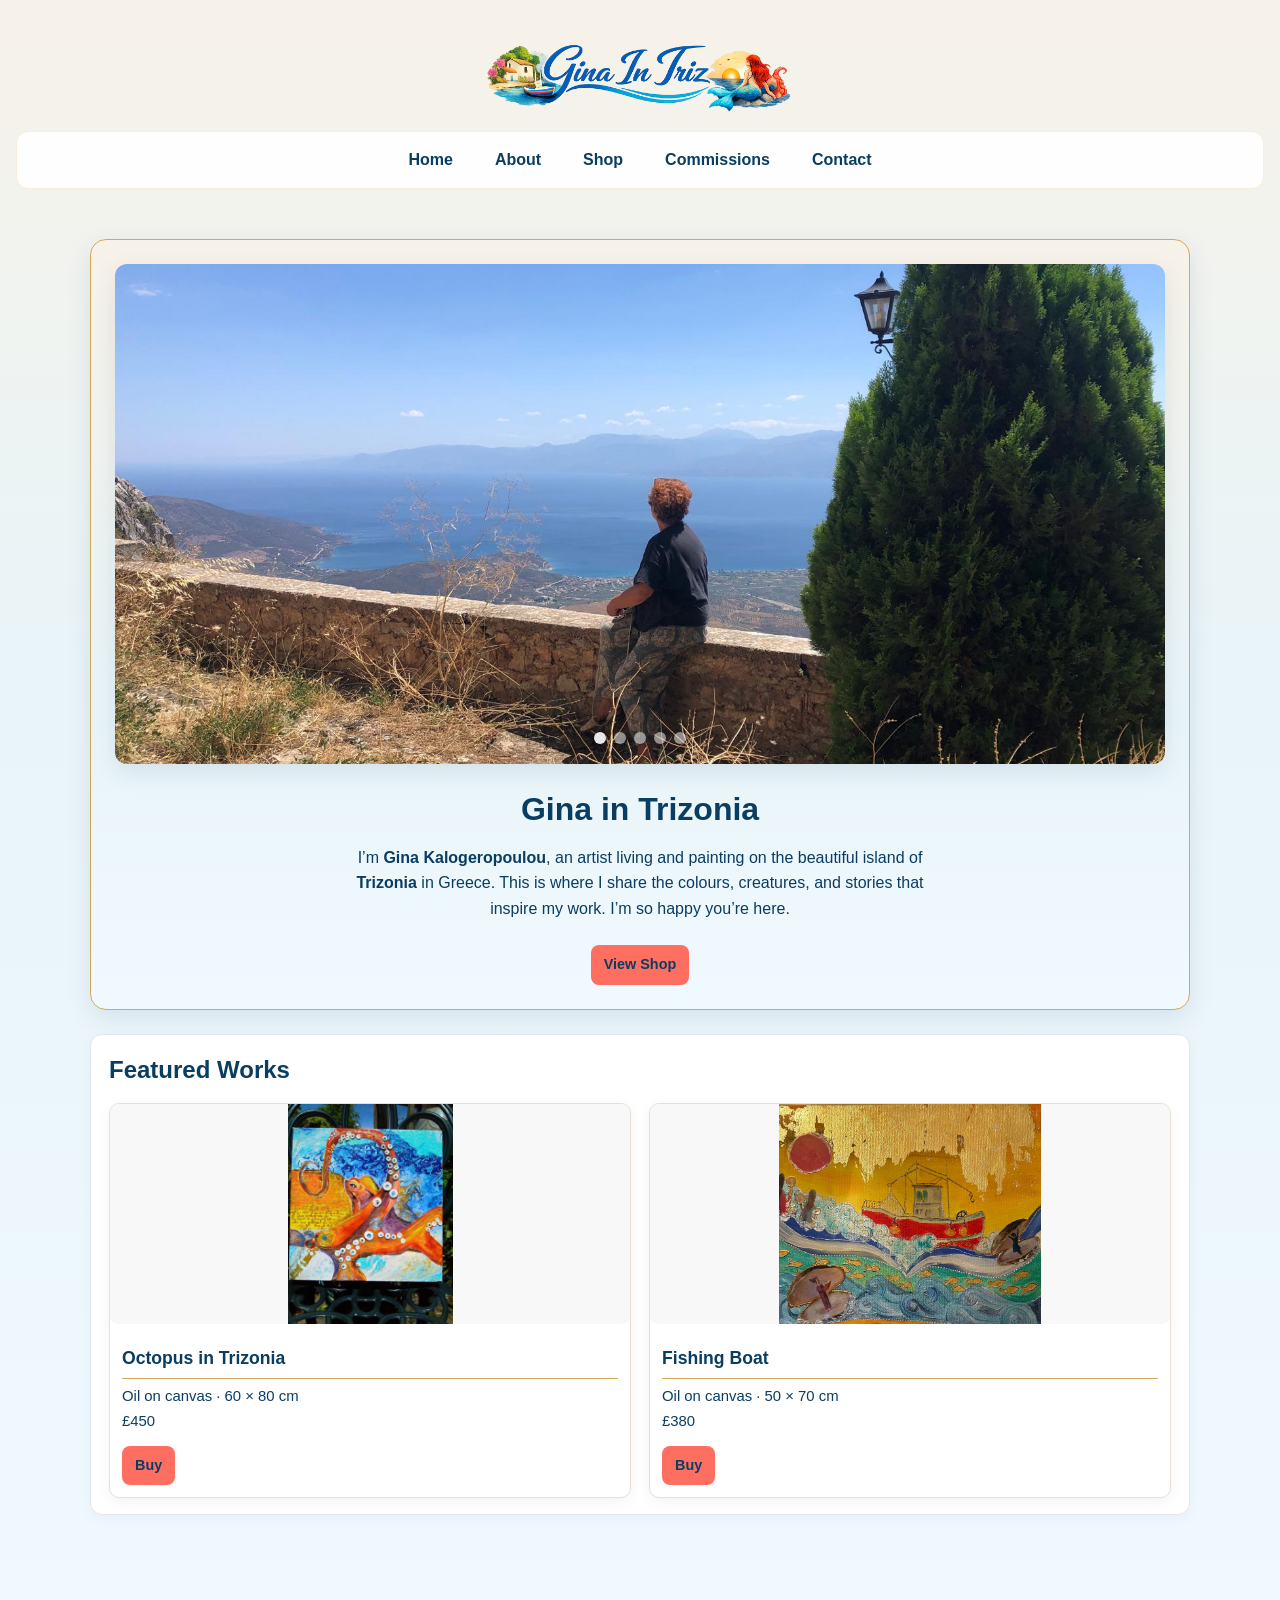
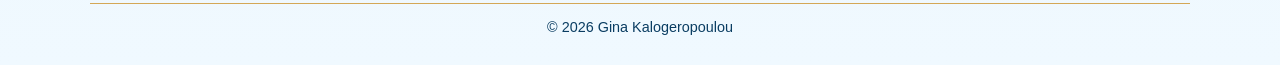
<file: index.html>
<!DOCTYPE html>
<html lang="en">
<head>
  <meta charset="UTF-8">
  <meta name="viewport" content="width=device-width, initial-scale=1.0">
  <title>Gina Kalogeropoulou | Trizonia Paintings</title>
  <link rel="stylesheet" href="css/styles.css">
</head>
<body>
<header>
  <div class="header-inner log2-only">
    <img class="log2" src="images/logo/logo2.png" alt="Gina in Triz logo">
    <nav>
      <a href="index.html">Home</a>
      <a href="about.html">About</a>
      <a href="shop.html">Shop</a>
      <a href="commissions.html">Commissions</a>
      <a href="contact.html">Contact</a>
    </nav>
  </div>
</header>
<main>
  <section class="hero">
    <div class="carousel-container">
      <div class="carousel-slide active">
        <img src="images/trizonia/gina-triz.jpg" alt="Gina in Trizonia">
      </div>
      <div class="carousel-slide">
        <img src="images/trizonia/gini-art-2.jpg" alt="Gina's art in Trizonia">
      </div>
      <div class="carousel-slide">
        <img src="images/trizonia/gini-art.jpg" alt="Gina's art">
      </div>
      <div class="carousel-slide">
        <img src="images/trizonia/triz-2.jpg" alt="Trizonia landscape">
      </div>
      <div class="carousel-slide">
        <img src="images/trizonia/triz.jpg" alt="Trizonia island">
      </div>
      <div class="carousel-dots">
        <div class="carousel-dot active" data-slide="0"></div>
        <div class="carousel-dot" data-slide="1"></div>
        <div class="carousel-dot" data-slide="2"></div>
        <div class="carousel-dot" data-slide="3"></div>
        <div class="carousel-dot" data-slide="4"></div>
      </div>
    </div>
    <div class="hero-content">
      <h2>Gina in Trizonia</h2>
      <p>I’m <b>Gina Kalogeropoulou</b>, an artist living and painting on the beautiful island of <b>Trizonia</b> in Greece. This is where I share the colours, creatures, and stories that inspire my work. I’m so happy you’re here.
</p>
      <a class="btn" href="shop.html">View Shop</a>
    </div>
  </section>
  <section class="section">
    <h2>Featured Works</h2>
    <div class="grid">
      <article class="card">
        <img src="images/octopuses/orange-1.jpg" alt="Octopus in Trizonia">
        <div class="card-body">
          <h3>Octopus in Trizonia</h3>
          <p>Oil on canvas · 60 × 80 cm</p>
          <p>£450</p>
          <a class="btn" href="#">Buy</a>
        </div>
      </article>
      <article class="card">
        <img src="images/boats/fishingboat.jpg" alt="Fishing Boat">
        <div class="card-body">
          <h3>Fishing Boat</h3>
          <p>Oil on canvas · 50 × 70 cm</p>
          <p>£380</p>
          <a class="btn" href="#">Buy</a>
        </div>
      </article>
    </div>
  </section>
</main>
<footer>&copy; 2026 Gina Kalogeropoulou</footer>
<script>
  document.addEventListener('DOMContentLoaded', function() {
    const slides = document.querySelectorAll('.carousel-slide');
    const dots = document.querySelectorAll('.carousel-dot');
    let currentSlide = 0;
    let slideInterval;

    function showSlide(index) {
      // Hide all slides
      slides.forEach(slide => slide.classList.remove('active'));
      dots.forEach(dot => dot.classList.remove('active'));

      // Show current slide
      slides[index].classList.add('active');
      dots[index].classList.add('active');
      currentSlide = index;
    }

    function nextSlide() {
      currentSlide = (currentSlide + 1) % slides.length;
      showSlide(currentSlide);
    }

    function startAutoSlide() {
      slideInterval = setInterval(nextSlide, 4000); // Change slide every 4 seconds
    }

    function stopAutoSlide() {
      clearInterval(slideInterval);
    }

    // Add click event listeners to dots
    dots.forEach((dot, index) => {
      dot.addEventListener('click', () => {
        stopAutoSlide();
        showSlide(index);
        startAutoSlide(); // Restart auto-sliding after manual interaction
      });
    });

    // Start the carousel
    startAutoSlide();

    // Pause on hover
    const carousel = document.querySelector('.carousel-container');
    carousel.addEventListener('mouseenter', stopAutoSlide);
    carousel.addEventListener('mouseleave', startAutoSlide);
  });
</script>
</body>
</html>
</file>
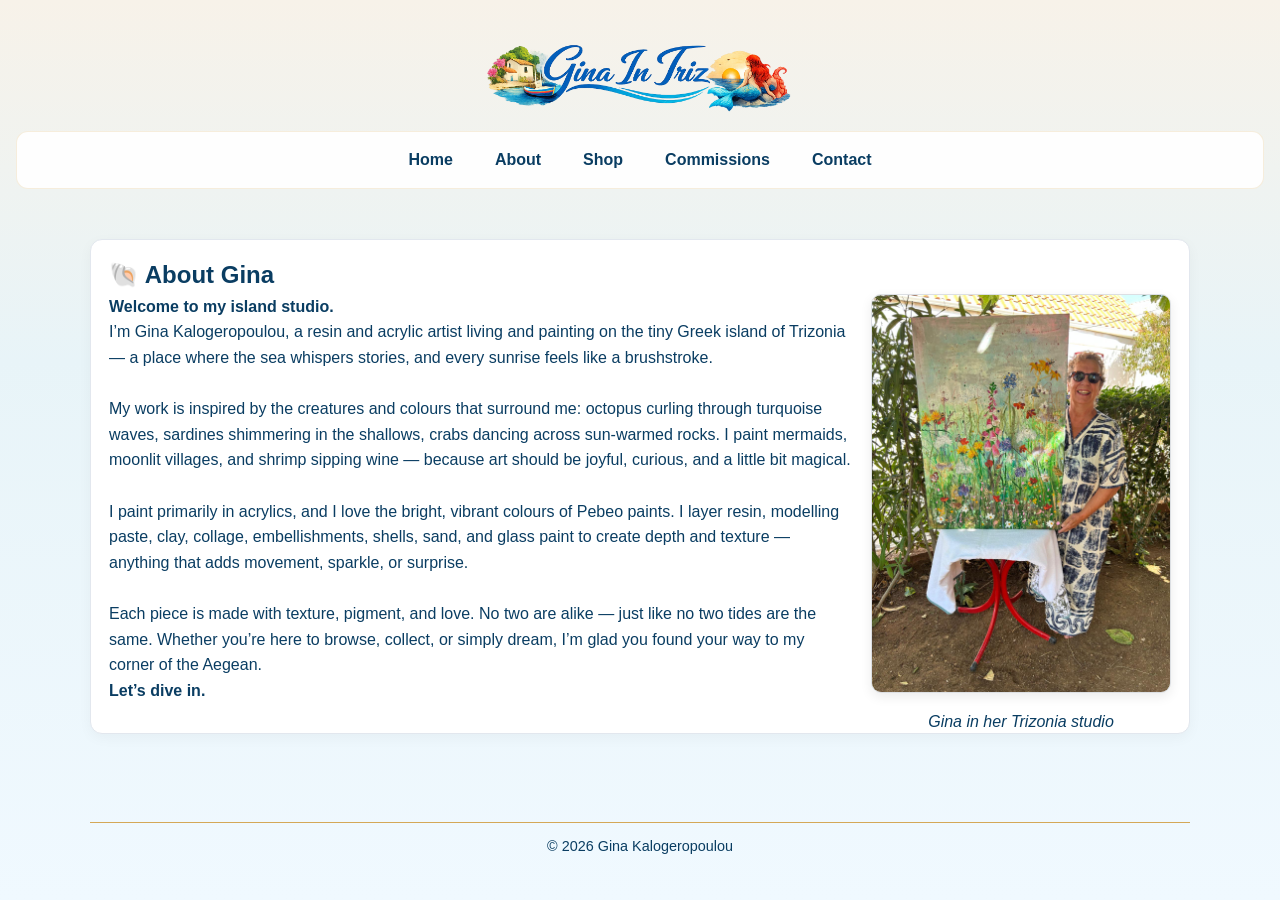
<file: about.html>
<!DOCTYPE html>
<html lang="en">
<head>
  <meta charset="UTF-8">
  <meta name="viewport" content="width=device-width, initial-scale=1.0">
  <title>About | Gina Kalogeropoulou</title>
  <link rel="stylesheet" href="css/styles.css">
</head>
<body>
<header>
  <div class="header-inner log2-only">
    <img class="log2" src="images/logo/logo2.png" alt="Gina in Triz logo">
    <nav><a href="index.html">Home</a><a href="about.html">About</a><a href="shop.html">Shop</a><a href="commissions.html">Commissions</a><a href="contact.html">Contact</a></nav>
  </div>
</header>
<main>
<section class="section">
  <h2>🐚 About Gina</h2>
  <div style="position: relative;">
    <div style="float: right; width: 300px; margin-left: 20px; margin-bottom: 10px; text-align: center;">
      <img src="images/flowers/meadow-gini.jpg" alt="Gina Kalogeropoulou portrait" style="width: 100%; border-radius: 10px; border: 1px solid #dcdfe3; box-shadow: 0 4px 12px rgba(0,0,0,0.08);"/>
      <p class="accent-text" style="margin-top: 8px;">Gina in her Trizonia studio</p>
    </div>
    <p><b>Welcome to my island studio.<br></b>
I’m Gina Kalogeropoulou, a resin and acrylic artist living and painting on the tiny Greek island of Trizonia — a place where the sea whispers stories, and every sunrise feels like a brushstroke.<br><br>
My work is inspired by the creatures and colours that surround me: octopus curling through turquoise waves, sardines shimmering in the shallows, crabs dancing across sun-warmed rocks. I paint mermaids, moonlit villages, and shrimp sipping wine — because art should be joyful, curious, and a little bit magical.<br><br>
I paint primarily in acrylics, and I love the bright, vibrant colours of Pebeo paints. I layer resin, modelling paste, clay, collage, embellishments, shells, sand, and glass paint to create depth and texture — anything that adds movement, sparkle, or surprise.<br><br>
Each piece is made with texture, pigment, and love. No two are alike — just like no two tides are the same.
Whether you’re here to browse, collect, or simply dream, I’m glad you found your way to my corner of the Aegean.<br>
<b>Let’s dive in.</b></p>
  </div>
</section>

</main>
<footer>&copy; 2026 Gina Kalogeropoulou</footer>
</body>
</html>
</file>
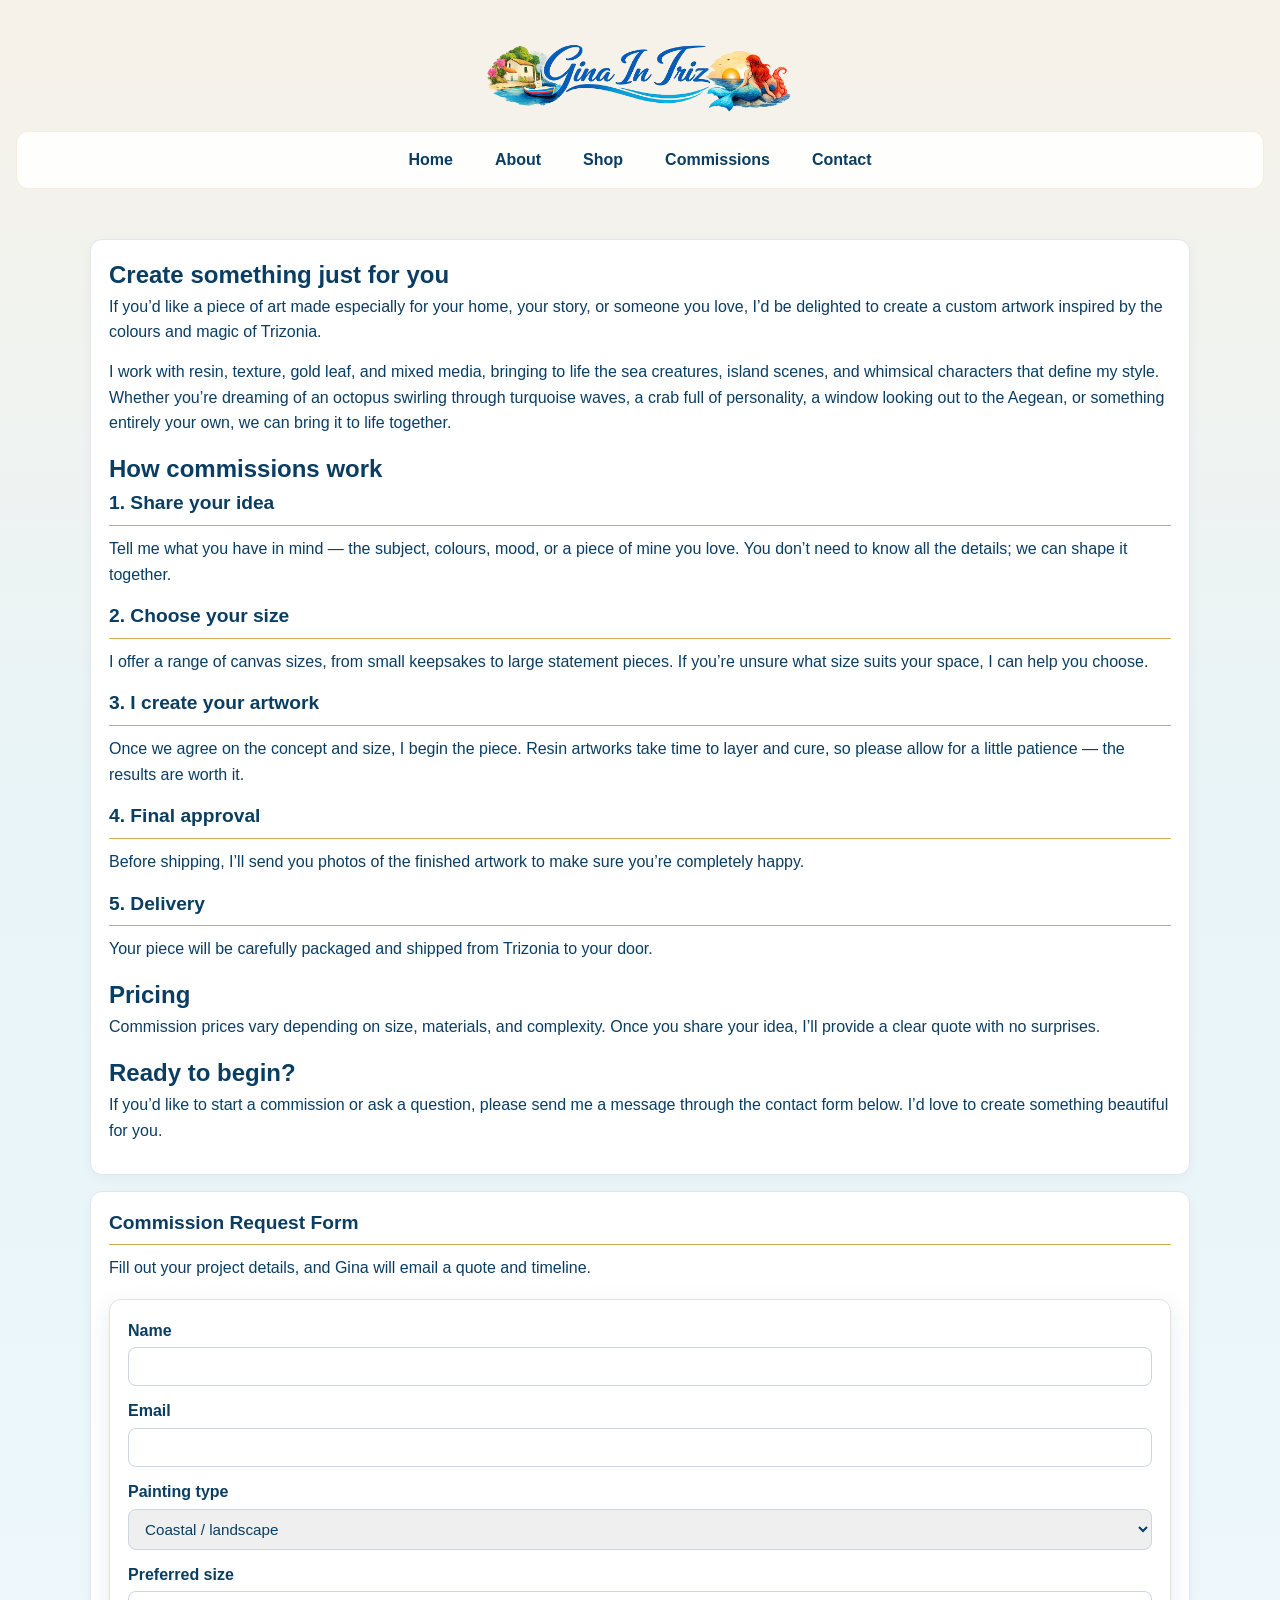
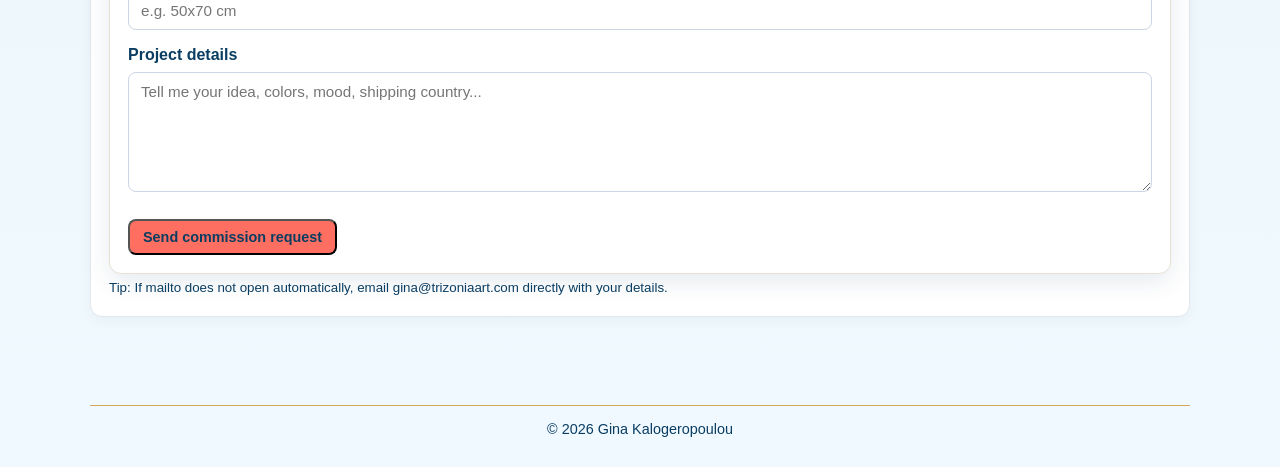
<file: commissions.html>
<!DOCTYPE html>
<html lang="en">
<head>
  <meta charset="UTF-8">
  <meta name="viewport" content="width=device-width, initial-scale=1.0">
  <title>Commissions | Gina Kalogeropoulou</title>
  <link rel="stylesheet" href="css/styles.css">
</head>
<body>
<header>
  <div class="header-inner log2-only">
    <img class="log2" src="images/logo/logo2.png" alt="Gina in Triz logo">
    <nav><a href="index.html">Home</a><a href="about.html">About</a><a href="shop.html">Shop</a><a href="commissions.html">Commissions</a><a href="contact.html">Contact</a></nav>
  </div>
</header>
<main>
  <section class="section" id="commissions">

    <h2>Create something just for you</h2>
    <p>
        If you’d like a piece of art made especially for your home, your story, or someone you love,
        I’d be delighted to create a custom artwork inspired by the colours and magic of Trizonia.
    </p>
    <p>
        I work with resin, texture, gold leaf, and mixed media, bringing to life the sea creatures,
        island scenes, and whimsical characters that define my style. Whether you’re dreaming of an
        octopus swirling through turquoise waves, a crab full of personality, a window looking out
        to the Aegean, or something entirely your own, we can bring it to life together.
    </p>

    <h2>How commissions work</h2>

    <h3>1. Share your idea</h3>
    <p>
        Tell me what you have in mind — the subject, colours, mood, or a piece of mine you love.
        You don’t need to know all the details; we can shape it together.
    </p>

    <h3>2. Choose your size</h3>
    <p>
        I offer a range of canvas sizes, from small keepsakes to large statement pieces.
        If you’re unsure what size suits your space, I can help you choose.
    </p>

    <h3>3. I create your artwork</h3>
    <p>
        Once we agree on the concept and size, I begin the piece. Resin artworks take time to layer
        and cure, so please allow for a little patience — the results are worth it.
    </p>

    <h3>4. Final approval</h3>
    <p>
        Before shipping, I’ll send you photos of the finished artwork to make sure you’re completely happy.
    </p>

    <h3>5. Delivery</h3>
    <p>
        Your piece will be carefully packaged and shipped from Trizonia to your door.
    </p>

    <h2>Pricing</h2>
    <p>
        Commission prices vary depending on size, materials, and complexity. Once you share your idea,
        I’ll provide a clear quote with no surprises.
    </p>

    <h2>Ready to begin?</h2>
    <p>
        If you’d like to start a commission or ask a question, please send me a message through the
        contact form below. I’d love to create something beautiful for you.
    </p>
  </section>

  <section class="section">
    <h3>Commission Request Form</h3>
    <p>Fill out your project details, and Gina will email a quote and timeline.</p>
    <form action="mailto:j.dean191@gmail.com" method="post" enctype="text/plain" class="section-card">
      <div class="form-group">
        <label for="name">Name</label>
        <input id="name" name="name" type="text" required>
      </div>

      <div class="form-group">
        <label for="email">Email</label>
        <input id="email" name="email" type="email" required>
      </div>

      <div class="form-group">
        <label for="subject">Painting type</label>
        <select id="subject" name="subject">
          <option>Coastal / landscape</option>
          <option>Portrait / figure</option>
          <option>Still life</option>
          <option>Abstract / custom</option>
        </select>
      </div>

      <div class="form-group">
        <label for="size">Preferred size</label>
        <input id="size" name="size" type="text" placeholder="e.g. 50x70 cm">
      </div>

      <div class="form-group">
        <label for="details">Project details</label>
        <textarea id="details" name="details" rows="5" placeholder="Tell me your idea, colors, mood, shipping country..."></textarea>
      </div>

      <button type="submit" class="btn" style="margin-top:8px;">Send commission request</button>
    </form>
    <small class="form-help">Tip: If mailto does not open automatically, email gina@trizoniaart.com directly with your details.</small>
  </section>
</main>
<footer>&copy; 2026 Gina Kalogeropoulou</footer>
</body>
</html>
</file>
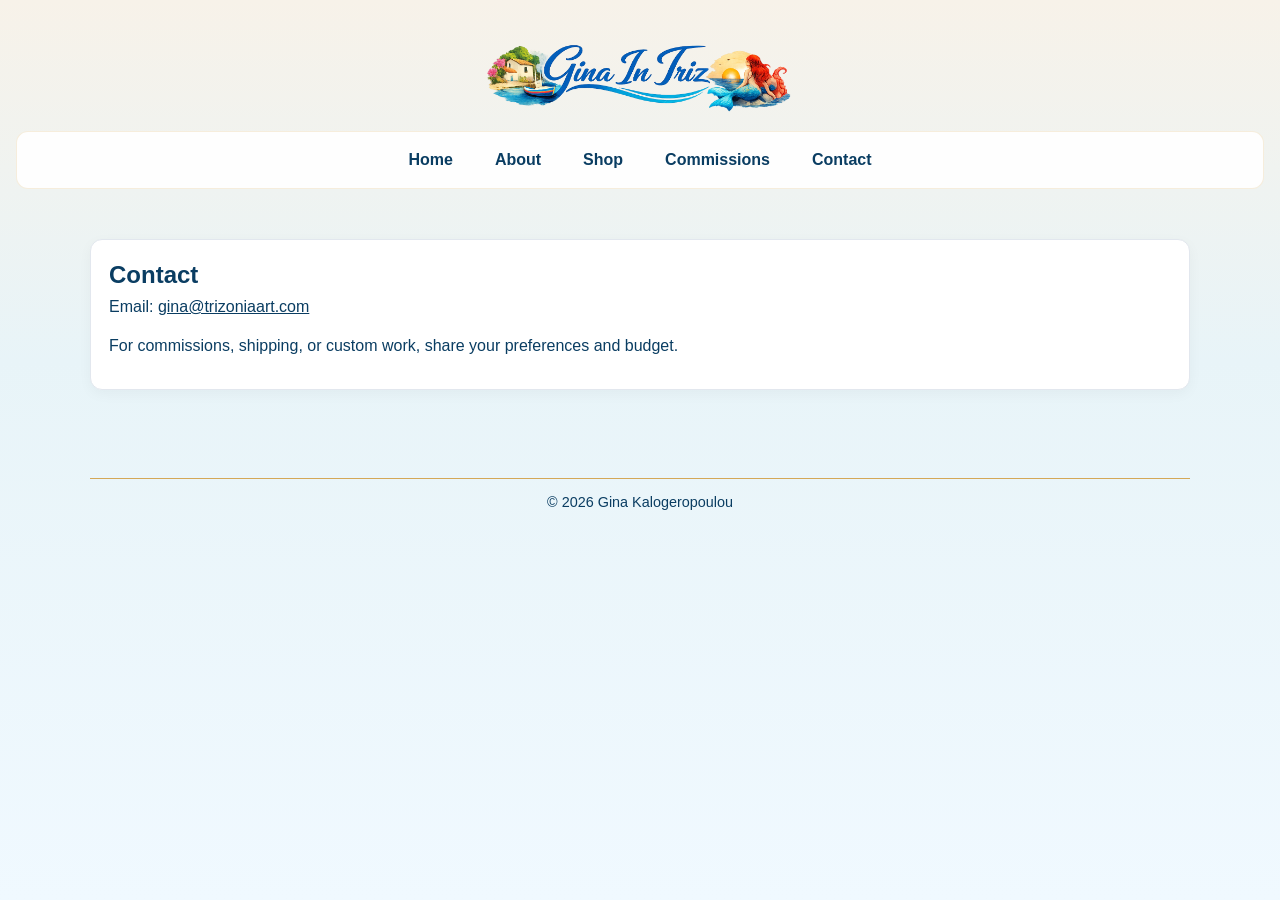
<file: contact.html>
<!DOCTYPE html>
<html lang="en">
<head>
  <meta charset="UTF-8">
  <meta name="viewport" content="width=device-width, initial-scale=1.0">
  <title>Contact | Gina Kalogeropoulou</title>
  <link rel="stylesheet" href="css/styles.css">
</head>
<body>
<header><div class="header-inner log2-only"><img class="log2" src="images/logo/logo2.png" alt="Gina in Triz logo"><nav><a href="index.html">Home</a><a href="about.html">About</a><a href="shop.html">Shop</a><a href="commissions.html">Commissions</a><a href="contact.html">Contact</a></nav></div></header>
<main><section class="section"><h2>Contact</h2><p>Email: <a href="mailto:gina@trizoniaart.com">gina@trizoniaart.com</a></p><p>For commissions, shipping, or custom work, share your preferences and budget.</p></section></main>
<footer>&copy; 2026 Gina Kalogeropoulou</footer>
</body>
</html>
</file>
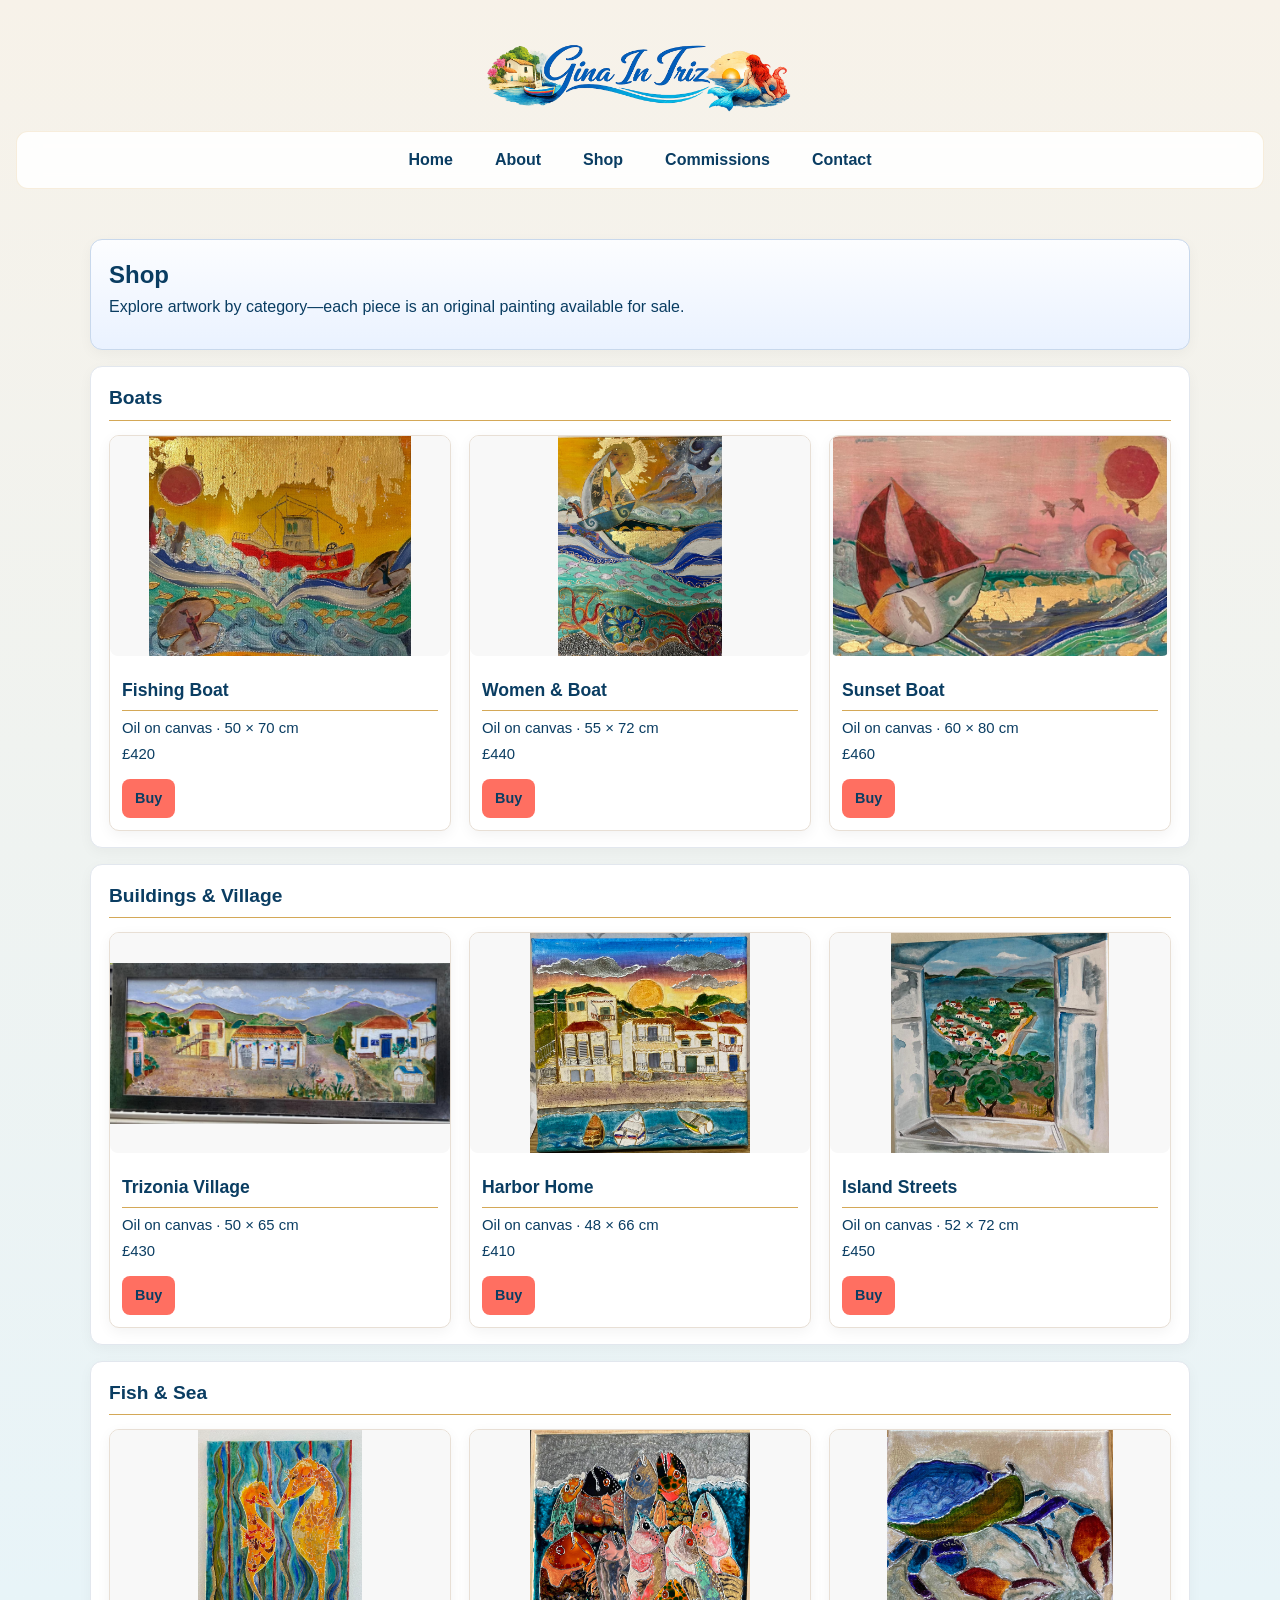
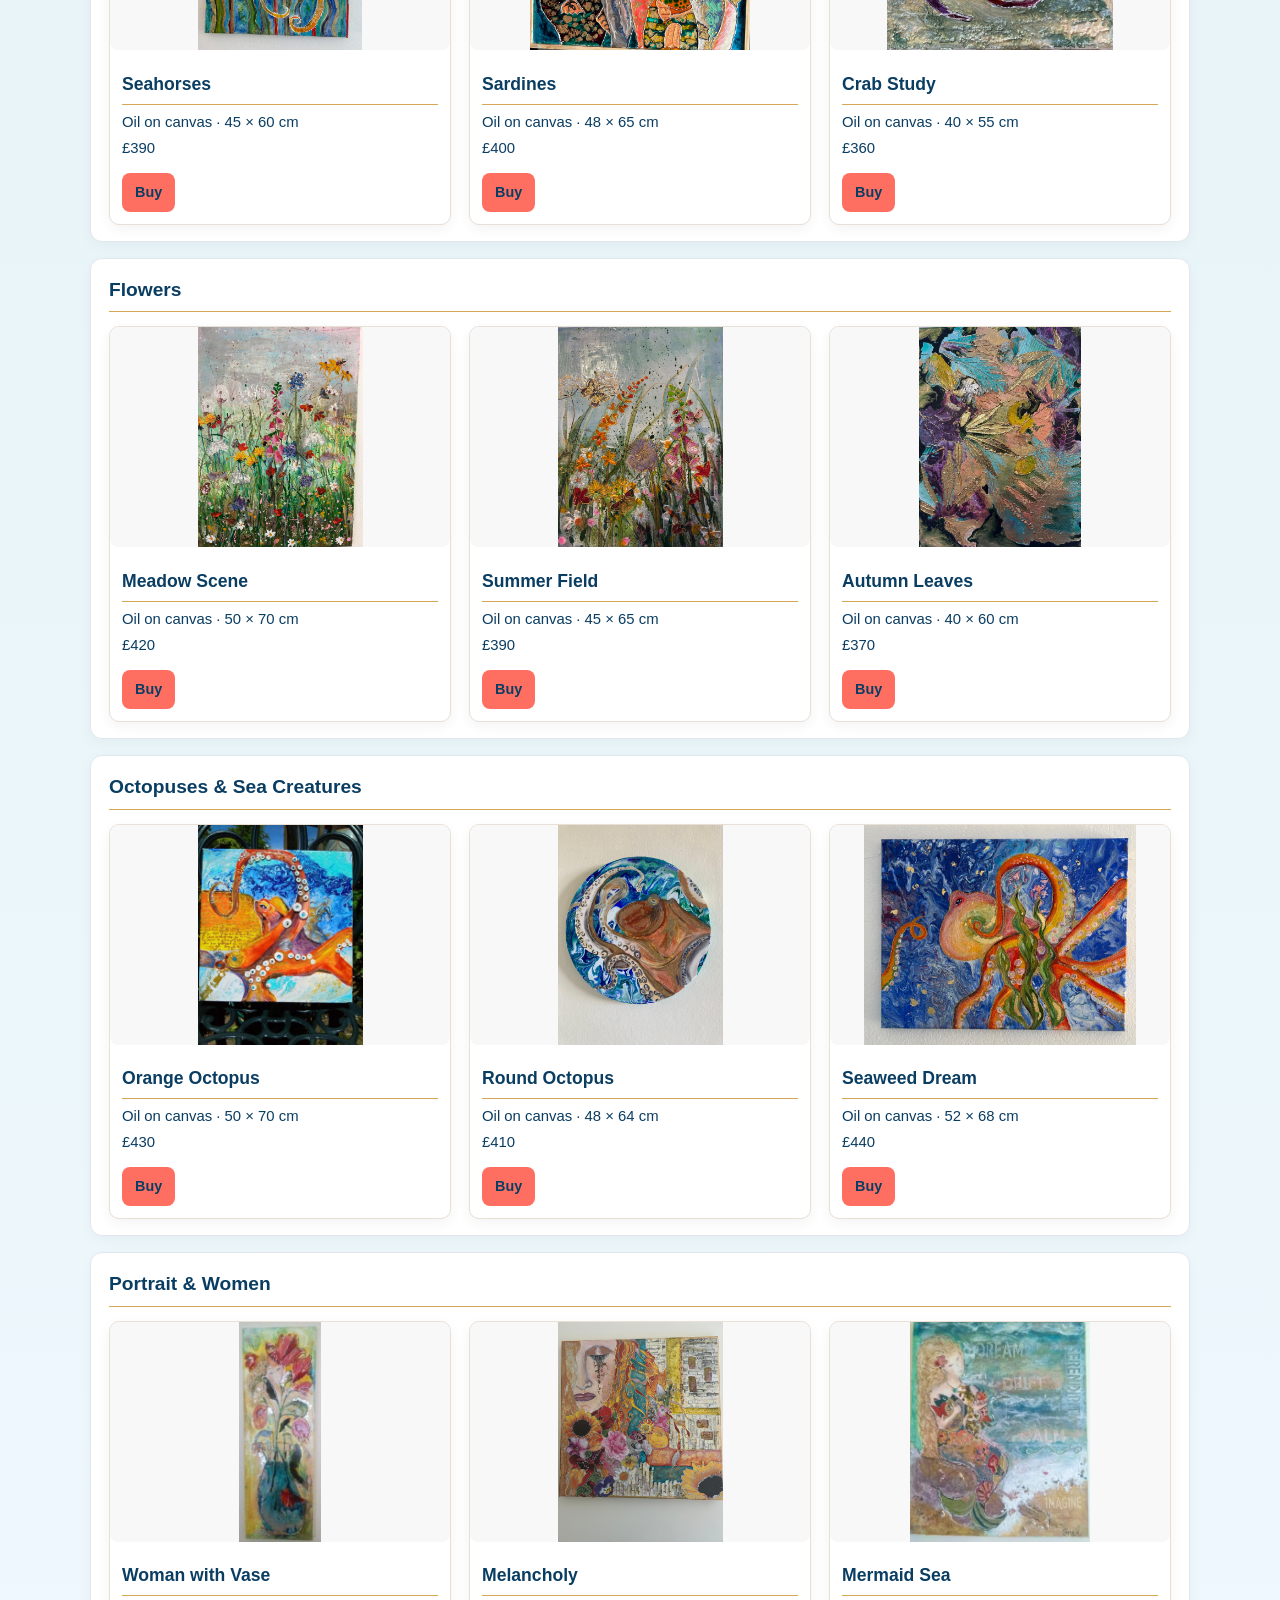
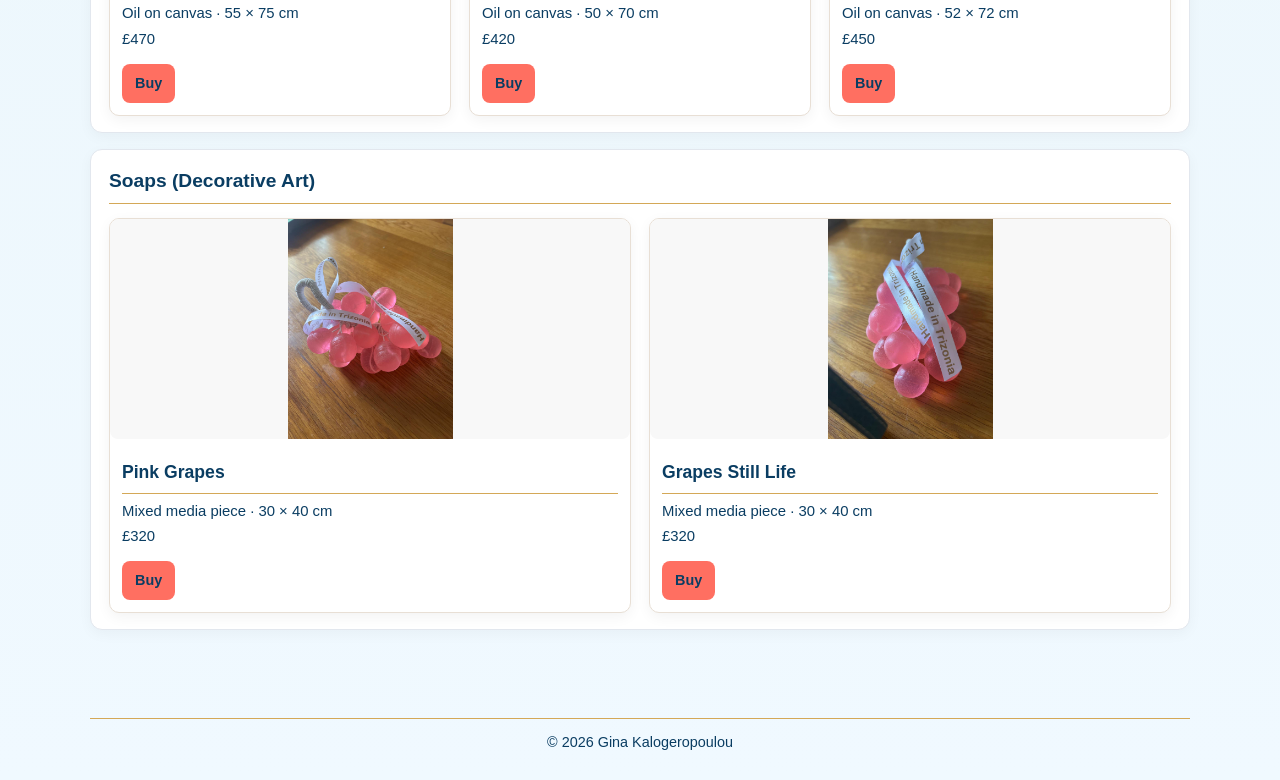
<file: shop.html>
<!DOCTYPE html>
<html lang="en">
<head>
  <meta charset="UTF-8">
  <meta name="viewport" content="width=device-width, initial-scale=1.0">
  <title>Shop | Gina Kalogeropoulou</title>
  <link rel="stylesheet" href="css/styles.css">
</head>
<body>
<header>
  <div class="header-inner log2-only">
    <img class="log2" src="images/logo/logo2.png" alt="Gina in Triz logo">
    <nav><a href="index.html">Home</a><a href="about.html">About</a><a href="shop.html">Shop</a><a href="commissions.html">Commissions</a><a href="contact.html">Contact</a></nav>
  </div>
</header>
<main>
  <section class="section highlight">
    <h2>Shop</h2>
    <p>Explore artwork by category—each piece is an original painting available for sale.</p>
  </section>

  <section class="section">
    <h3>Boats</h3>
    <div class="grid">
      <article class="card"><img src="images/boats/fishingboat.jpg" alt="Fishing Boat"><div class="card-body"><h3>Fishing Boat</h3><p>Oil on canvas · 50 × 70 cm</p><p>£420</p><a class="btn" href="#">Buy</a></div></article>
      <article class="card"><img src="images/boats/womanboat.jpg" alt="Woman in boat"><div class="card-body"><h3>Women & Boat</h3><p>Oil on canvas · 55 × 72 cm</p><p>£440</p><a class="btn" href="#">Buy</a></div></article>
      <article class="card"><img src="images/boats/sunset.jpg" alt="Boat at sunset"><div class="card-body"><h3>Sunset Boat</h3><p>Oil on canvas · 60 × 80 cm</p><p>£460</p><a class="btn" href="#">Buy</a></div></article>
    </div>
  </section>

  <section class="section">
    <h3>Buildings & Village</h3>
    <div class="grid">
      <article class="card"><img src="images/buildings/village.jpg" alt="Village"><div class="card-body"><h3>Trizonia Village</h3><p>Oil on canvas · 50 × 65 cm</p><p>£430</p><a class="btn" href="#">Buy</a></div></article>
      <article class="card"><img src="images/buildings/harbour.jpg" alt="Harbor scene"><div class="card-body"><h3>Harbor Home</h3><p>Oil on canvas · 48 × 66 cm</p><p>£410</p><a class="btn" href="#">Buy</a></div></article>
      <article class="card"><img src="images/buildings/island.jpg" alt="Island"><div class="card-body"><h3>Island Streets</h3><p>Oil on canvas · 52 × 72 cm</p><p>£450</p><a class="btn" href="#">Buy</a></div></article>
    </div>
  </section>

  <section class="section">
    <h3>Fish & Sea</h3>
    <div class="grid">
      <article class="card"><img src="images/fish/seahorses.jpg" alt="Seahorses"><div class="card-body"><h3>Seahorses</h3><p>Oil on canvas · 45 × 60 cm</p><p>£390</p><a class="btn" href="#">Buy</a></div></article>
      <article class="card"><img src="images/fish/sardines.jpg" alt="Sardines"><div class="card-body"><h3>Sardines</h3><p>Oil on canvas · 48 × 65 cm</p><p>£400</p><a class="btn" href="#">Buy</a></div></article>
      <article class="card"><img src="images/fish/crab.jpg" alt="Crab"><div class="card-body"><h3>Crab Study</h3><p>Oil on canvas · 40 × 55 cm</p><p>£360</p><a class="btn" href="#">Buy</a></div></article>
    </div>
  </section>

  <section class="section">
    <h3>Flowers</h3>
    <div class="grid">
      <article class="card"><img src="images/flowers/meadow-main.jpg" alt="Meadow"><div class="card-body"><h3>Meadow Scene</h3><p>Oil on canvas · 50 × 70 cm</p><p>£420</p><a class="btn" href="#">Buy</a></div></article>
      <article class="card"><img src="images/flowers/meadow2.jpg" alt="Field"><div class="card-body"><h3>Summer Field</h3><p>Oil on canvas · 45 × 65 cm</p><p>£390</p><a class="btn" href="#">Buy</a></div></article>
      <article class="card"><img src="images/flowers/autumnleaves.jpg" alt="Autumn leaves"><div class="card-body"><h3>Autumn Leaves</h3><p>Oil on canvas · 40 × 60 cm</p><p>£370</p><a class="btn" href="#">Buy</a></div></article>
    </div>
  </section>

  <section class="section">
    <h3>Octopuses & Sea Creatures</h3>
    <div class="grid">
      <article class="card"><img src="images/octopuses/orange-1.jpg" alt="Orange octopus"><div class="card-body"><h3>Orange Octopus</h3><p>Oil on canvas · 50 × 70 cm</p><p>£430</p><a class="btn" href="#">Buy</a></div></article>
      <article class="card"><img src="images/octopuses/round.jpg" alt="Round octopus"><div class="card-body"><h3>Round Octopus</h3><p>Oil on canvas · 48 × 64 cm</p><p>£410</p><a class="btn" href="#">Buy</a></div></article>
      <article class="card"><img src="images/octopuses/seaweed.jpg" alt="Octopus and seaweed"><div class="card-body"><h3>Seaweed Dream</h3><p>Oil on canvas · 52 × 68 cm</p><p>£440</p><a class="btn" href="#">Buy</a></div></article>
    </div>
  </section>

  <section class="section">
    <h3>Portrait & Women</h3>
    <div class="grid">
      <article class="card"><img src="images/women/womanvase.jpg" alt="Woman with vase"><div class="card-body"><h3>Woman with Vase</h3><p>Oil on canvas · 55 × 75 cm</p><p>£470</p><a class="btn" href="#">Buy</a></div></article>
      <article class="card"><img src="images/women/sadwoman.jpg" alt="Sad woman"><div class="card-body"><h3>Melancholy</h3><p>Oil on canvas · 50 × 70 cm</p><p>£420</p><a class="btn" href="#">Buy</a></div></article>
      <article class="card"><img src="images/women/mermaidsea.jpg" alt="Mermaid"><div class="card-body"><h3>Mermaid Sea</h3><p>Oil on canvas · 52 × 72 cm</p><p>£450</p><a class="btn" href="#">Buy</a></div></article>
    </div>
  </section>

  <section class="section">
    <h3>Soaps (Decorative Art)</h3>
    <div class="grid">
      <article class="card"><img src="images/soaps/pinkgrapes.jpg" alt="Soap art"><div class="card-body"><h3>Pink Grapes</h3><p>Mixed media piece · 30 × 40 cm</p><p>£320</p><a class="btn" href="#">Buy</a></div></article>
      <article class="card"><img src="images/soaps/pinkgrapes-1.jpg" alt="Soap still life"><div class="card-body"><h3>Grapes Still Life</h3><p>Mixed media piece · 30 × 40 cm</p><p>£320</p><a class="btn" href="#">Buy</a></div></article>
    </div>
  </section>
</main>
<footer>&copy; 2026 Gina Kalogeropoulou</footer>
</body>
</html>
</file>
<file: css/styles.css>
/* Reset */
* {
  box-sizing: border-box;
  margin: 0;
  padding: 0;
}

@import url('https://fonts.googleapis.com/css2?family=Caveat:wght@400;500;600;700&family=Poppins:ital,wght@0,300;0,400;0,500;0,600;0,700;1,300;1,400;1,500;1,600;1,700&family=Cormorant+Garamond:ital,wght@0,300;0,400;0,500;0,600;0,700;1,300;1,400;1,500;1,600;1,700&display=swap');

:root {
  --bg: #f7f2e9; /* Soft Sand - background */
  --surface: #ffffff; /* White - surface */
  --text: #0a3d62; /* Deep Sea Blue - deep contrast */
  --muted: #6f6153;
  --primary: #2bbecf; /* Turquoise - main accent */
  --primary-dark: #0a3d62; /* Deep Sea Blue - deep contrast */
  --accent: #ff6f61; /* Coral - warm highlight */
  --gold: #d4a857; /* Gold - elegant detail */
  --border: #e8dfd5;
  --shadow: 0 8px 24px rgba(10, 61, 98, 0.1); /* Updated shadow with Deep Sea Blue */
}

body {
  font-family: 'Poppins', 'Inter', 'Segoe UI', Tahoma, Geneva, Verdana, sans-serif;
  line-height: 1.6;
  color: #333333; /* Dark grey - body text */
  background: linear-gradient(180deg, #f7f2e9 0%, #e8f4f8 40%, #f0f9ff 100%);
  min-height: 100vh;
}

p {
  font-family: 'Poppins', 'Inter', 'Segoe UI', Tahoma, Geneva, Verdana, sans-serif;
}

header {
  text-align: center;
  padding: 18px 16px;
  background: transparent;
  border-bottom: none;
  position: static;
  top: auto;
  z-index: auto;
  backdrop-filter: none;
}

header h1 {
  font-family: 'Caveat', cursive;
  font-size: clamp(1.4rem, 4vw, 1.7rem);
  letter-spacing: 0.4px;
  margin: 0;
  color: #0a3d62; /* Deep Sea Blue - headings */
}

header p {
  color: #333333; /* Dark grey - body text */
  font-size: 0.82rem;
  margin-top: 3px;
  margin-bottom: 0;
}

.brand {
  display: none;
}

.log2 {
  width: min(320px, 82vw);
  height: auto;
  opacity: 1;
  filter: none;
  border-radius: 0;
  border: none;
  background: transparent;
  margin: 0 auto;
  display: block;
}

.log2-only {
  justify-content: center;
  padding: 16px 0 10px;
  background: transparent;
}

.log2-only nav { margin-top: 10px; }

nav {
  display: flex;
  justify-content: center;
  gap: 12px;
  flex-wrap: wrap;
  margin-top: 6px;
  background: rgba(255, 255, 255, 0.9); /* White with slight transparency */
  backdrop-filter: blur(10px);
  padding: 8px 16px;
  border-radius: 12px;
  border: 1px solid rgba(212, 168, 87, 0.2); /* Gold - subtle accent */
}

.log2-only .brand { display:none; }

.log2-only { justify-content: space-between; }

.log2-only .log2 { margin: 0 auto; }

nav a {
  display: inline-block;
  color: #0a3d62; /* Deep Sea Blue - headings */
  text-decoration: none;
  font-weight: 600;
  border: 1px solid transparent;
  border-radius: 999px;
  padding: 6px 14px;
  transition: all 0.2s ease;
}

nav a:hover,
nav a.active {
  background: #ff6f61; /* Coral - highlight text/small accents */
  color: #fff;
  border-color: #ff6f61; /* Coral - highlight text/small accents */
}

main {
  width: min(1100px, 94vw);
  margin: 22px auto;
  padding-bottom: 40px;
}

.grid {
  display: grid;
  grid-template-columns: repeat(auto-fit, minmax(260px, 1fr));
  gap: 18px;
  margin-top: 14px;
  align-items: start;
}

.hero {
  background: linear-gradient(180deg, #f7f2e9 0%, #e8f4f8 60%, #f0f9ff 100%);
  border: 1px solid #d4a857; /* Gold - elegant detail */
  border-radius: 16px;
  box-shadow: var(--shadow);
  padding: 24px;
  margin-bottom: 24px;
  position: relative;
  overflow: hidden;
  display: flex;
  flex-direction: column;
  gap: 20px;
}

.hero h2 {
  font-family: 'Caveat', cursive;
  font-size: clamp(1.5rem, 4vw, 2rem);
  color: #0a3d62; /* Deep Sea Blue - headings */
  margin-bottom: 10px;
}

.hero p {
  color: #333333; /* Dark grey - body text */
  font-size: 1rem;
  margin-bottom: 14px;
}

.hero-content {
  text-align: center;
  max-width: 600px;
  margin: 0 auto;
}

.hero-image {
  width: 100%;
  max-height: 260px;
  border-radius: 8px;
  object-fit: contain;
  display: block;
  background: #f5f5f5;
}

.card img {
  width: 100%;
  height: 180px;
  object-fit: contain;
  background: #f8f8f8;
}

.hero-wave {
  position: absolute;
  bottom: 0;
  left: 0;
  width: 100%;
  height: 80px;
  overflow: hidden;
  line-height: 0;
}

.hero-wave svg {
  width: 100%;
  height: 100%;
  display: block;
}

.section {
  background: #fff;
  border: 1px solid #e2e7ee;
  border-radius: 12px;
  padding: 16px 18px;
  margin-bottom: 16px;
  box-shadow: 0 4px 14px rgba(0,0,0,0.04);
}
.section h3 {
  font-family: 'Caveat', cursive;
  margin-top: 0;
  margin-bottom: 10px;
  font-size: 1.2rem;
  color: #0a3d62; /* Deep Sea Blue - headings */
  border-bottom: 1px solid #d4a857; /* Gold - thin borders, dividers */
  padding-bottom: 6px;
  /* keep original capitalization as written in the HTML */
  text-transform: none;
  letter-spacing: 0;
}

.section p {
  margin-top: 0;
  margin-bottom: 14px;
  color: #333333; /* Dark grey - body text */
}

.section.highlight {
  background: linear-gradient(180deg, #fcfdff 0%, #eaf2ff 100%);
  border-color: #c8d8ec;
}

.section + .section {
  margin-top: 12px;
}

.section-card {
  background: var(--surface);
  border: 1px solid var(--border);
  border-radius: 12px;
  box-shadow: var(--shadow);
  margin-top: 18px;
  padding: 18px;
}

.section-card h2,
.section-card h3 {  font-family: 'Caveat', cursive;  color: #0a3d62; /* Deep Sea Blue - deep contrast */
  margin-bottom: 8px;
}

.section-card form {
  margin-top: 14px;
}

.section-card .form-group {
  margin-bottom: 12px;
}

.section-card label {
  display: inline-block;
  margin-bottom: 4px;
  color: #0a3d62; /* Deep Sea Blue - headings */
  font-weight: 600;
}

.section-card input,
.section-card select,
.section-card textarea {
  width: 100%;
  padding: 10px 12px;
  border-radius: 8px;
  border: 1px solid #cbd5e3;
  color: #2e3b45;
  font-size: 0.95rem;
}

.section-card textarea {
  min-height: 120px;
  resize: vertical;
}

.accent-text {
  font-family: 'Cormorant Garamond', serif;
  font-style: italic;
  color: #ff6f61; /* Coral - highlight text/small accents */
}

.section-card h3,
.section-card p,
.section-card li {
  color: #333333; /* Dark grey - body text */
  margin-bottom: 10px;
  font-size: 0.97rem;
}

.section-card ul {
  margin-left: 1rem;
  margin-top: 6px;
  list-style: disc;
}

.gallery {
  display: grid;
  grid-template-columns: repeat(auto-fit, minmax(260px, 1fr));
  gap: 18px;
  margin-top: 18px;
}

.artwork {
  background: #fff;
  border: 1px solid #f0e8dd;
  border-radius: 10px;
  box-shadow: 0 4px 14px rgba(0,0,0,0.05);
  overflow: hidden;
  transition: transform 0.2s ease, box-shadow 0.2s ease;
}

.artwork:hover {
  transform: translateY(-3px);
  box-shadow: 0 8px 24px rgba(0,0,0,0.1);
}

.artwork img {
  width: 100%;
  display: block;
  height: 170px;
  object-fit: contain;
  background: #f8f8f8;
}

.artwork-content {
  padding: 12px 14px 14px;
  text-align: left;
}

.artwork h3 {
  margin: 0 0 6px;
  font-size: 1.1rem;
  color: var(--text); /* Deep Sea Blue */
}

.artwork p {
  margin: 2px 0;
  color: #54473e;
  font-size: 0.93rem;
}

.card {
  background: #fff;
  border: 1px solid var(--border);
  border-radius: 10px;
  box-shadow: 0 4px 14px rgba(0,0,0,0.05);
  overflow: hidden;
  transition: transform 0.2s ease, box-shadow 0.2s ease;
}

.card:hover {
  transform: translateY(-3px);
  box-shadow: 0 8px 24px rgba(0,0,0,0.1);
}

.card img {
  width: 100%;
  height: 220px;
  object-fit: contain;
  background: #f8f8f8;
}

.card-body {
  padding: 12px;
}

.card h3 {
  font-size: 1.1rem;
  margin-bottom: 6px;
}

.card p {
  margin: 2px 0;
  color: #54473e;
  font-size: 0.93rem;
}

.btn {
  display: inline-block;
  margin-top: 10px;
  background: #ff6f61; /* Coral - primary buttons background */
  color: #ffffff; /* White - primary buttons text */
  text-decoration: none;
  border-radius: 8px;
  padding: 8px 13px;
  font-size: 0.9rem;
  font-weight: 600;
  transition: background 0.2s ease;
}

.btn:hover { background: #0a3d62; } /* Deep Sea Blue - for hover contrast */

footer {
  text-align: center;
  margin: 32px auto 14px;
  width: min(1100px, 94vw);
  padding: 12px 10px;
  background: transparent;
  color: #0a3d62;
  font-size: 0.9rem;
  border-top: 1px solid #d4a857; /* Gold - small accents */
}

/* Carousel styles */
.carousel-container {
  position: relative;
  width: 100%;
  height: 500px;
  overflow: hidden;
  border-radius: 12px;
  box-shadow: var(--shadow);
}

.carousel-slide {
  position: absolute;
  top: 0;
  left: 0;
  width: 100%;
  height: 100%;
  opacity: 0;
  transition: opacity 1s ease-in-out;
}

.carousel-slide.active {
  opacity: 1;
}

.carousel-slide img {
  width: 100%;
  height: 100%;
  object-fit: cover;
}

.carousel-dots {
  position: absolute;
  bottom: 20px;
  left: 50%;
  transform: translateX(-50%);
  display: flex;
  gap: 8px;
}

.carousel-dot {
  width: 12px;
  height: 12px;
  border-radius: 50%;
  background: rgba(255, 255, 255, 0.5);
  cursor: pointer;
  transition: background 0.3s ease;
}

.carousel-dot.active {
  background: rgba(255, 255, 255, 0.9);
}

@media (max-width: 720px) {
  nav {
    gap: 8px;
  }
  .artwork img {
    height: 150px;
  }
}

img {
    border-radius: 8px;
}

/* Global text normalization: one font + one color everywhere */
body,
body * {
  font-family: 'Poppins', 'Inter', 'Segoe UI', Tahoma, Geneva, Verdana, sans-serif !important;
  color: #0a3d62 !important;
}
</file>
